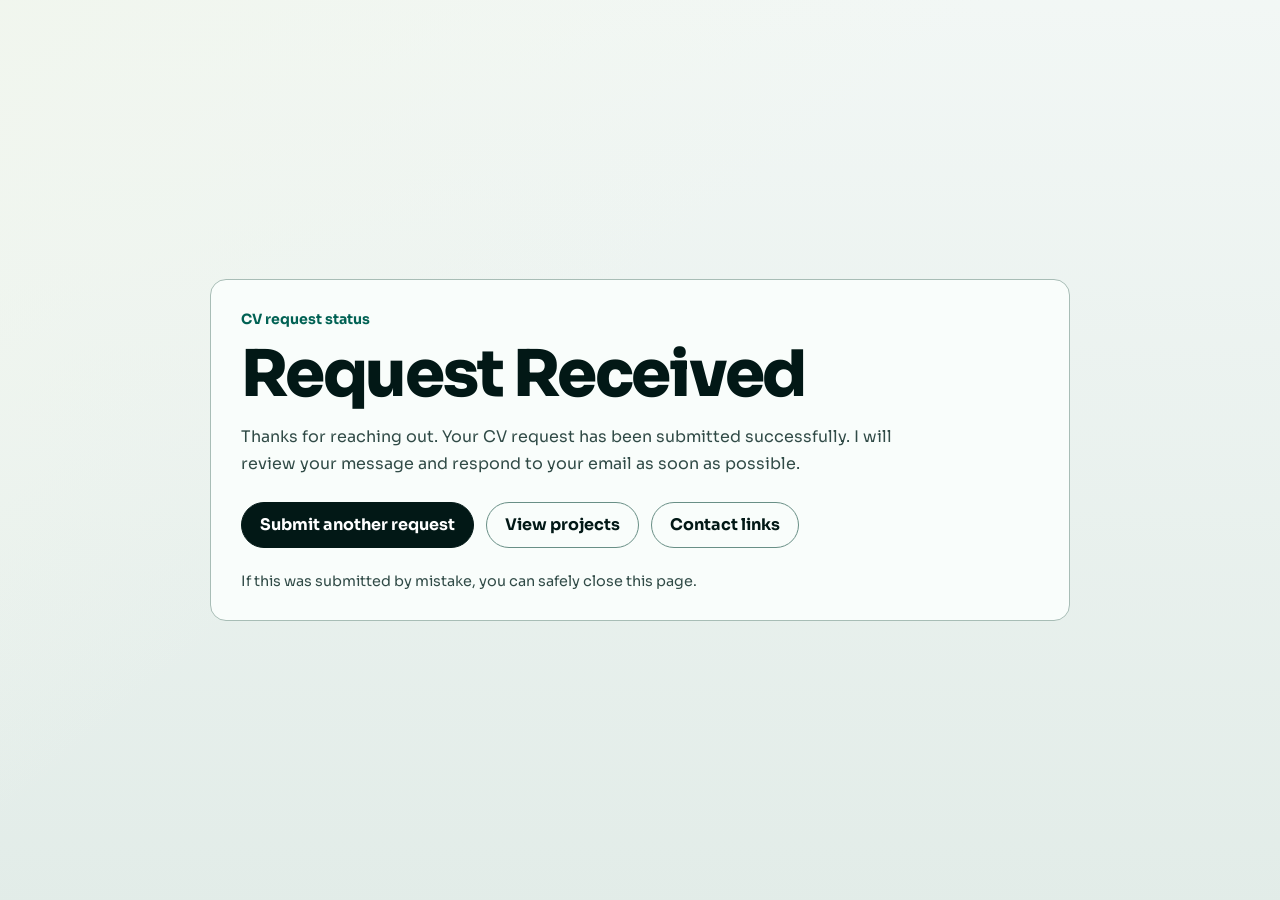
<file: success.html>
<!doctype html>
<html lang="en">
  <head>
    <meta charset="UTF-8" />
    <meta name="viewport" content="width=device-width, initial-scale=1.0" />
    <meta name="description" content="CV request sent successfully." />
    <meta name="theme-color" content="#f4f7f5" />
    <title>Request Sent | Berk Portfolio</title>
    <link rel="preconnect" href="https://fonts.googleapis.com" />
    <link rel="preconnect" href="https://fonts.gstatic.com" crossorigin />
    <link rel="preload" as="style" href="https://fonts.googleapis.com/css2?family=Sora:wght@400;500;600;700;800&display=swap" />
    <link href="https://fonts.googleapis.com/css2?family=Sora:wght@400;500;600;700;800&display=swap" rel="stylesheet" media="print" onload="this.media='all'" />
    <noscript>
      <link href="https://fonts.googleapis.com/css2?family=Sora:wght@400;500;600;700;800&display=swap" rel="stylesheet" />
    </noscript>
    <link rel="stylesheet" href="styles.css" />
    <style>
      .success-wrap {
        min-height: 100vh;
        display: grid;
        place-items: center;
        width: min(calc(100% - 32px), 860px);
        margin: 0 auto;
        padding: 40px 0;
      }

      .success-card {
        width: 100%;
        border-radius: var(--radius-lg);
        padding: 30px;
        display: grid;
        gap: 16px;
        background: var(--surface);
      }

      .success-kicker {
        margin: 0;
        font-size: 0.88rem;
        font-weight: 700;
        color: var(--accent-strong);
      }

      .success-title {
        margin: 0;
        font-weight: 800;
        line-height: 0.98;
        letter-spacing: -0.035em;
        font-size: clamp(2.3rem, 5vw, 4.2rem);
        text-wrap: balance;
      }

      .success-body {
        margin: 0;
        color: var(--muted);
        line-height: 1.7;
        max-width: 58ch;
      }

      .success-actions {
        display: flex;
        flex-wrap: wrap;
        gap: 12px;
        margin-top: 8px;
      }

      .success-note {
        margin: 8px 0 0;
        color: var(--muted);
        font-size: 0.9rem;
      }

      @media (max-width: 700px) {
        .success-card {
          border-radius: var(--radius-md);
          padding: 22px;
        }
      }
    </style>
  </head>
  <body>
    <main class="success-wrap">
      <section class="success-card glass" aria-labelledby="success-title">
        <p class="success-kicker">CV request status</p>
        <h1 class="success-title" id="success-title">Request Received</h1>
        <p class="success-body">
          Thanks for reaching out. Your CV request has been submitted successfully. I will review your message and respond to your email as soon as possible.
        </p>
        <div class="success-actions">
          <a class="button button-primary" href="index.html#cv-request">Submit another request</a>
          <a class="button button-secondary" href="index.html#projects">View projects</a>
          <a class="button button-secondary" href="index.html#contact">Contact links</a>
        </div>
        <p class="success-note">If this was submitted by mistake, you can safely close this page.</p>
      </section>
    </main>
  </body>
</html>
</file>
<file: styles.css>
:root {
  color-scheme: light;
  --bg: oklch(0.972 0.006 170);
  --bg-strong: oklch(0.935 0.012 170);
  --surface: oklch(0.99 0.004 170);
  --surface-strong: oklch(1 0 0);
  --panel: oklch(0.955 0.016 174);
  --text: oklch(0.19 0.03 185);
  --muted: oklch(0.39 0.032 185);
  --line: oklch(0.78 0.024 175);
  --line-strong: oklch(0.62 0.045 178);
  --accent: oklch(0.55 0.116 178);
  --accent-strong: oklch(0.43 0.105 181);
  --signal: oklch(0.63 0.14 52);
  --danger: oklch(0.46 0.16 28);
  --focus: oklch(0.57 0.15 178);
  --radius-lg: 16px;
  --radius-md: 12px;
  --radius-sm: 8px;
  --max-width: 1180px;
  --z-sticky: 20;
  --z-modal-backdrop: 50;
  --z-modal: 60;
  --ease-out: cubic-bezier(0.22, 1, 0.36, 1);
}

:root[data-theme="dark"] {
  color-scheme: dark;
  --bg: oklch(0.16 0.02 205);
  --bg-strong: oklch(0.205 0.025 205);
  --surface: oklch(0.215 0.024 205);
  --surface-strong: oklch(0.255 0.028 205);
  --panel: oklch(0.245 0.03 198);
  --text: oklch(0.93 0.012 170);
  --muted: oklch(0.74 0.024 178);
  --line: oklch(0.39 0.036 198);
  --line-strong: oklch(0.55 0.06 185);
  --accent: oklch(0.72 0.13 178);
  --accent-strong: oklch(0.81 0.12 176);
  --signal: oklch(0.76 0.13 63);
  --danger: oklch(0.72 0.15 28);
  --focus: oklch(0.78 0.15 178);
}

* {
  box-sizing: border-box;
}

html {
  scroll-behavior: smooth;
}

body {
  margin: 0;
  min-height: 100vh;
  overflow-x: hidden;
  color: var(--text);
  background:
    linear-gradient(140deg, color-mix(in oklch, var(--panel) 74%, white) 0%, transparent 42%),
    linear-gradient(180deg, var(--bg) 0%, var(--bg-strong) 100%);
  font-family: "Sora", system-ui, -apple-system, BlinkMacSystemFont, "Segoe UI", sans-serif;
  font-synthesis-weight: none;
  text-rendering: optimizeLegibility;
}

:root[data-theme="dark"] body {
  background:
    linear-gradient(140deg, color-mix(in oklch, var(--panel) 62%, black) 0%, transparent 46%),
    linear-gradient(180deg, var(--bg) 0%, oklch(0.12 0.018 205) 100%);
}

a {
  color: inherit;
  text-decoration: none;
}

img,
video {
  display: block;
  max-width: 100%;
}

button,
input,
textarea {
  font: inherit;
}

a:focus-visible,
button:focus-visible,
input:focus-visible,
textarea:focus-visible,
.lang-btn:focus-visible,
.theme-toggle:focus-visible,
.button:focus-visible,
.social-link:focus-visible,
.project-links a:focus-visible,
.nav-link:focus-visible,
.skills-carousel-item:focus-visible,
.certificate-card:focus-visible,
.pdf-modal-close:focus-visible,
.pdf-modal-link:focus-visible {
  outline: 2px solid var(--focus);
  outline-offset: 3px;
}

section {
  position: relative;
}

.sr-only {
  position: absolute;
  width: 1px;
  height: 1px;
  padding: 0;
  margin: -1px;
  overflow: hidden;
  clip: rect(0, 0, 0, 0);
  border: 0;
}

.topbar {
  position: sticky;
  top: 14px;
  z-index: var(--z-sticky);
  width: min(calc(100% - 32px), var(--max-width));
  margin: 18px auto 0;
  display: flex;
  align-items: center;
  justify-content: space-between;
  gap: 18px;
  padding: 12px 14px;
  border: 1px solid var(--line);
  border-radius: 999px;
  background: color-mix(in oklch, var(--surface) 88%, transparent);
  backdrop-filter: blur(14px);
  -webkit-backdrop-filter: blur(14px);
}

.brand {
  display: inline-flex;
  align-items: center;
  min-height: 36px;
  padding: 0 10px;
  font-size: 0.84rem;
  font-weight: 700;
  letter-spacing: 0.02em;
}

.nav {
  position: relative;
  display: flex;
  align-items: center;
  gap: 2px;
  color: var(--muted);
  padding: 3px;
  border: 1px solid var(--line);
  border-radius: 999px;
  isolation: isolate;
}

.nav-progress {
  position: absolute;
  left: 14px;
  right: 14px;
  bottom: -6px;
  height: 2px;
  border-radius: 999px;
  overflow: hidden;
  background: color-mix(in oklch, var(--line) 54%, transparent);
  pointer-events: none;
}

.nav-progress-fill {
  width: 100%;
  height: 100%;
  border-radius: inherit;
  transform: scaleX(var(--section-progress, 0));
  transform-origin: left center;
  background: var(--accent);
  transition: transform 180ms linear;
}

.nav-link {
  position: relative;
  z-index: 1;
  min-height: 32px;
  padding: 6px 12px;
  display: inline-flex;
  align-items: center;
  justify-content: center;
  border-radius: 999px;
  white-space: nowrap;
  font-size: 0.84rem;
  transition: color 180ms ease;
}

.nav-link:hover,
.nav-link.is-current {
  color: var(--text);
}

.nav-indicator {
  position: absolute;
  left: 0;
  top: 0;
  width: 1px;
  height: 1px;
  border-radius: 999px;
  pointer-events: none;
  opacity: 0;
  transform: translate3d(0, 0, 0) translate(-50%, -50%);
  background: color-mix(in oklch, var(--accent) 16%, transparent);
  border: 1px solid color-mix(in oklch, var(--accent) 42%, transparent);
  transition: transform 420ms var(--ease-out), width 360ms var(--ease-out), height 360ms var(--ease-out), opacity 160ms ease;
}

.nav-indicator.is-visible {
  opacity: 1;
}

.nav-indicator.is-instant {
  transition: none;
}

.topbar-actions,
.social-links {
  display: flex;
  align-items: center;
  gap: 8px;
}

.topbar-social-links .social-link {
  width: 38px;
  height: 38px;
}

.language-switch {
  display: inline-flex;
  align-items: center;
  gap: 4px;
  padding: 3px;
  border: 1px solid var(--line);
  border-radius: 999px;
}

.lang-btn {
  min-width: 38px;
  min-height: 30px;
  border: 0;
  border-radius: 999px;
  background: transparent;
  color: var(--muted);
  cursor: pointer;
  font-size: 0.76rem;
  font-weight: 700;
}

.lang-btn.is-current {
  color: var(--surface-strong);
  background: var(--text);
}

.theme-toggle,
.social-link {
  width: 38px;
  height: 38px;
  padding: 0;
  border: 1px solid var(--line);
  border-radius: 999px;
  background: transparent;
  color: var(--text);
  display: inline-flex;
  align-items: center;
  justify-content: center;
  cursor: pointer;
  transition: transform 160ms ease, border-color 160ms ease, background 160ms ease;
}

.theme-toggle:hover,
.social-link:hover {
  transform: translateY(-1px);
  border-color: var(--line-strong);
  background: color-mix(in oklch, var(--accent) 10%, transparent);
}

.theme-toggle-icon {
  width: 20px;
  height: 20px;
}

.theme-toggle-core,
.theme-toggle-ray,
.theme-toggle-mask {
  transform-origin: 12px 12px;
  transition: transform 280ms ease, opacity 280ms ease;
}

.theme-toggle-core {
  transform: scale(0.92);
}

:root[data-theme="dark"] .theme-toggle-core {
  transform: scale(1);
}

:root[data-theme="dark"] .theme-toggle-ray {
  transform: rotate(45deg) scale(0);
  opacity: 0;
}

:root[data-theme="dark"] .theme-toggle-mask {
  transform: translateX(6px);
}

.social-link img {
  width: 19px;
  height: 19px;
  object-fit: contain;
}

main {
  width: min(calc(100% - 32px), var(--max-width));
  margin: 0 auto;
  padding: 24px 0 88px;
}

.section {
  padding: clamp(52px, 8vw, 92px) 0;
}

.section:not(#hero) {
  content-visibility: auto;
  contain-intrinsic-size: 760px;
}

.section:not(#hero)::before {
  content: "";
  display: block;
  height: 1px;
  margin-bottom: clamp(26px, 5vw, 46px);
  background: linear-gradient(90deg, var(--line-strong), transparent 72%);
}

.hero {
  min-height: auto;
  display: grid;
  grid-template-columns: minmax(0, 0.92fr) minmax(360px, 1.08fr);
  gap: clamp(28px, 5vw, 66px);
  align-items: center;
  padding: 14px 0 18px;
}

.hero-copy {
  display: grid;
  align-content: center;
}

.eyebrow {
  margin: 0 0 14px;
  color: var(--accent-strong);
  font-size: 0.88rem;
  font-weight: 700;
}

:root[data-theme="dark"] .eyebrow {
  color: var(--accent);
}

.hero-copy h1,
.section-heading h2,
.contact-card h2,
.cv-request-intro h2 {
  margin: 0;
  color: var(--text);
  font-weight: 800;
  line-height: 0.98;
  letter-spacing: -0.035em;
  text-wrap: balance;
}

.hero-copy h1 {
  max-width: 8ch;
  font-size: clamp(3.6rem, 8vw, 5rem);
}

.hero-role {
  max-width: 15ch;
  margin: 14px 0 0;
  color: var(--text);
  font-size: clamp(1.3rem, 2.35vw, 1.85rem);
  font-weight: 700;
  line-height: 1.08;
  letter-spacing: -0.03em;
  text-wrap: balance;
}

.lede,
.about-card p,
.contact-card p,
.cv-request-intro p,
.projects-note,
.project-description,
.project-meta,
.experience-company,
.experience-period,
.experience-highlights-title,
.experience-highlights,
.certificate-meta,
.certificate-action,
.cv-form-status {
  color: var(--muted);
  line-height: 1.68;
}

.lede {
  max-width: 62ch;
  margin: 18px 0 0;
  font-size: 1.02rem;
  text-wrap: pretty;
}

.hero-actions {
  display: flex;
  flex-wrap: wrap;
  gap: 10px;
  margin-top: 22px;
}

.button {
  min-height: 46px;
  padding: 0 18px;
  display: inline-flex;
  align-items: center;
  justify-content: center;
  border: 1px solid var(--line-strong);
  border-radius: 999px;
  font-weight: 700;
  transition: transform 160ms ease, background 160ms ease, border-color 160ms ease;
}

.button:hover {
  transform: translateY(-1px);
}

.button-primary {
  color: var(--surface-strong);
  background: var(--text);
  border-color: var(--text);
}

.button-secondary {
  color: var(--text);
  background: transparent;
}

.hero-proof {
  margin: 22px 0 0;
  display: grid;
  grid-template-columns: repeat(3, minmax(0, 1fr));
  gap: 0;
  border-top: 1px solid var(--line);
  border-bottom: 1px solid var(--line);
}

.hero-proof div {
  padding: 9px 12px;
}

.hero-proof div:first-child {
  padding-left: 0;
}

.hero-proof div + div {
  border-left: 1px solid var(--line);
}

.hero-proof dt {
  margin: 0;
  color: var(--text);
  font-size: 0.8rem;
  font-weight: 800;
}

.hero-proof dd {
  margin: 3px 0 0;
  color: var(--muted);
  font-size: 0.76rem;
}

.hero-atlas {
  display: grid;
  grid-template-columns: 1fr 0.62fr;
  gap: 12px;
  align-items: stretch;
}

.atlas-panel,
.atlas-profile {
  position: relative;
  overflow: hidden;
  min-height: 122px;
  border: 1px solid var(--line);
  border-radius: var(--radius-lg);
  background: var(--surface);
}

.atlas-panel {
  color: #fff;
}

.atlas-panel-map {
  grid-column: 1 / -1;
  min-height: 215px;
}

.atlas-panel img {
  width: 100%;
  height: 100%;
  min-height: inherit;
  object-fit: cover;
  filter: saturate(0.95) contrast(1.03);
  transition: transform 500ms var(--ease-out), filter 500ms var(--ease-out);
}

.atlas-panel:hover img {
  transform: scale(1.025);
  filter: saturate(1.04) contrast(1.05);
}

.atlas-panel span {
  position: absolute;
  left: 14px;
  bottom: 14px;
  max-width: calc(100% - 28px);
  padding: 8px 10px;
  border-radius: 999px;
  background: rgb(0 0 0 / 0.58);
  color: #fff;
  font-size: 0.82rem;
  font-weight: 700;
}

.atlas-profile {
  display: grid;
  grid-template-columns: 60px minmax(0, 1fr);
  gap: 10px;
  align-items: center;
  min-height: 0;
  padding: 12px;
  background: var(--panel);
}

.atlas-profile img {
  width: 60px;
  height: 60px;
  object-fit: cover;
  object-position: center 35%;
  border-radius: 50%;
  border: 1px solid var(--line);
}

.atlas-profile span {
  display: block;
  color: var(--muted);
  font-size: 0.78rem;
  line-height: 1.35;
}

.atlas-profile strong {
  display: block;
  margin-top: 4px;
  font-size: 0.9rem;
  line-height: 1.25;
}

.section-heading {
  display: grid;
  grid-template-columns: minmax(0, 0.85fr) minmax(240px, 0.42fr);
  gap: 24px;
  align-items: end;
  margin-bottom: 28px;
}

.section-heading h2 {
  max-width: 14ch;
  font-size: clamp(2.35rem, 5vw, 4.7rem);
}

.section-heading-solo {
  grid-template-columns: minmax(0, 1fr);
  row-gap: 10px;
  max-width: 780px;
}

.projects-note {
  max-width: 34rem;
  margin: 0;
}

.glass {
  background: var(--surface);
  border: 1px solid var(--line);
}

.about-grid,
.experience-grid,
.projects-grid,
.certificates-grid,
.contact-layout {
  display: grid;
  gap: 14px;
}

.projects-grid {
  grid-template-columns: minmax(0, 1fr);
}

.project-card {
  display: grid;
  grid-template-columns: minmax(280px, 0.95fr) minmax(0, 1fr);
  gap: 18px 22px;
  align-items: start;
  padding: 16px;
  border-radius: var(--radius-lg);
  background: color-mix(in oklch, var(--surface) 86%, var(--panel));
  transition: transform 180ms ease, border-color 180ms ease;
}

.project-card:hover {
  transform: translateY(-2px);
  border-color: var(--line-strong);
}

.project-image {
  grid-row: 1 / span 6;
  aspect-ratio: 16 / 9;
  overflow: hidden;
  border: 1px solid var(--line);
  border-radius: var(--radius-md);
  background: oklch(0.12 0.02 205);
}

.project-image img,
.project-image video {
  width: 100%;
  height: 100%;
  object-fit: cover;
  object-position: center;
  transition: transform 420ms var(--ease-out), filter 420ms var(--ease-out);
}

.project-card:hover .project-image img,
.project-card:hover .project-image video {
  transform: scale(1.018);
}

.project-header {
  display: flex;
  align-items: start;
  justify-content: space-between;
  gap: 14px;
}

.project-title {
  margin: 0;
  font-size: clamp(1.35rem, 2.6vw, 2rem);
  line-height: 1.08;
  letter-spacing: -0.025em;
}

.project-badge,
.project-label {
  display: inline-flex;
  align-items: center;
  width: fit-content;
  border: 1px solid var(--line);
  border-radius: 999px;
  color: var(--muted);
  background: color-mix(in oklch, var(--panel) 65%, transparent);
  font-size: 0.78rem;
  font-weight: 700;
}

.project-badge {
  padding: 5px 9px;
}

.project-description {
  margin: 0;
  max-width: 72ch;
}

.project-meta,
.project-labels,
.project-links {
  display: flex;
  flex-wrap: wrap;
  gap: 8px;
}

.project-label {
  padding: 5px 9px;
}

.project-highlights {
  display: grid;
  gap: 6px;
}

.project-highlight {
  margin: 0;
  color: var(--muted);
  font-size: 0.9rem;
  line-height: 1.5;
}

.project-links {
  margin-top: 2px;
}

.project-links a {
  padding: 9px 12px;
  border: 1px solid var(--line-strong);
  border-radius: 999px;
  font-size: 0.88rem;
  font-weight: 700;
  color: var(--text);
  transition: background 160ms ease, border-color 160ms ease, transform 160ms ease;
}

.project-links a:hover {
  transform: translateY(-1px);
  background: color-mix(in oklch, var(--accent) 12%, transparent);
  border-color: var(--accent);
}

.experience-grid {
  grid-template-columns: minmax(0, 1fr);
}

.experience-card {
  display: grid;
  gap: 16px;
  padding: 20px;
  border-radius: var(--radius-lg);
  background: var(--surface);
}

.experience-top {
  display: grid;
  grid-template-columns: 76px minmax(0, 1fr);
  gap: 16px;
  align-items: start;
}

.experience-logo {
  width: 76px;
  height: 76px;
  padding: 10px;
  display: flex;
  align-items: center;
  justify-content: center;
  border: 1px solid var(--line);
  border-radius: var(--radius-md);
  background: var(--surface-strong);
}

.experience-logo img {
  width: 100%;
  height: 100%;
  object-fit: contain;
}

.experience-header {
  display: grid;
  gap: 5px;
}

.experience-badge,
.certificate-badge {
  margin: 0;
  color: var(--accent-strong);
  font-size: 0.78rem;
  font-weight: 700;
}

.experience-title {
  margin: 0;
  font-size: 1.25rem;
  line-height: 1.2;
}

.experience-company,
.experience-period,
.experience-highlights-title {
  margin: 0;
}

.experience-company a {
  text-decoration: underline;
  text-decoration-thickness: 1px;
  text-underline-offset: 3px;
}

.experience-metrics {
  display: grid;
  grid-template-columns: repeat(auto-fit, minmax(170px, 1fr));
  border-top: 1px solid var(--line);
  border-bottom: 1px solid var(--line);
}

.experience-metric {
  min-width: 0;
  padding: 14px 18px;
}

.experience-metric:first-child {
  padding-left: 0;
}

.experience-metric + .experience-metric {
  border-left: 1px solid var(--line);
}

.experience-metric-value {
  display: block;
  color: var(--text);
  font-size: clamp(1.9rem, 5vw, 3.2rem);
  font-weight: 800;
  line-height: 0.95;
  letter-spacing: -0.04em;
}

.experience-metric-caption {
  display: block;
  margin-top: 6px;
  color: var(--muted);
  font-size: 0.82rem;
  line-height: 1.35;
}

.experience-highlights {
  margin: 0;
  padding-left: 18px;
  display: grid;
  gap: 8px;
}

.about-grid {
  grid-template-columns: repeat(3, minmax(0, 1fr));
}

.about-card {
  padding: 18px;
  border-radius: var(--radius-md);
  background: var(--surface);
}

.about-card h3 {
  margin: 0 0 10px;
  font-size: 1.08rem;
}

.about-card p {
  margin: 0;
}

.skills-carousel-container {
  margin: 28px 0;
  overflow: hidden;
  border: 1px solid var(--line);
  border-radius: var(--radius-lg);
  background: var(--panel);
  position: relative;
  touch-action: pan-y;
  cursor: grab;
}

.skills-carousel-container.is-dragging {
  cursor: grabbing;
}

.skills-carousel-track {
  display: flex;
  gap: 18px;
  padding: 24px 20px 84px;
  will-change: transform;
  user-select: none;
}

.skills-carousel-item {
  min-width: 104px;
  flex-shrink: 0;
  position: relative;
  display: grid;
  justify-items: center;
  gap: 10px;
  border-radius: var(--radius-sm);
  cursor: pointer;
}

.skills-carousel-icon {
  width: 60px;
  height: 60px;
  display: flex;
  align-items: center;
  justify-content: center;
  border: 1px solid var(--line);
  border-radius: var(--radius-sm);
  background: var(--surface);
  transition: transform 180ms ease, border-color 180ms ease;
}

.skills-carousel-icon img {
  width: 38px;
  height: 38px;
  object-fit: contain;
}

.skills-carousel-item:hover .skills-carousel-icon,
.skills-carousel-item:focus-visible .skills-carousel-icon,
.skills-carousel-item.is-popover-open .skills-carousel-icon {
  transform: translateY(-2px);
  border-color: var(--line-strong);
}

.skills-carousel-label {
  color: var(--text);
  font-size: 0.74rem;
  font-weight: 700;
  text-align: center;
  white-space: nowrap;
}

.skills-carousel-popover {
  position: absolute;
  top: calc(100% + 10px);
  left: 50%;
  z-index: 4;
  width: max-content;
  min-width: 130px;
  max-width: 170px;
  padding: 9px 10px;
  display: grid;
  gap: 4px;
  color: var(--text);
  text-align: center;
  pointer-events: none;
  background: var(--surface-strong);
  border: 1px solid var(--line);
  border-radius: var(--radius-sm);
  opacity: 0;
  transform: translate(-50%, -4px);
  transition: opacity 160ms ease, transform 160ms ease;
}

.skills-carousel-item.is-popover-align-left .skills-carousel-popover {
  left: 0;
  transform: translate(0, -4px);
}

.skills-carousel-item.is-popover-align-right .skills-carousel-popover {
  right: 0;
  left: auto;
  transform: translate(0, -4px);
}

.skills-carousel-popover-title {
  overflow-wrap: anywhere;
  font-size: 0.8rem;
  font-weight: 800;
  line-height: 1.1;
}

.skills-carousel-popover-meta {
  overflow-wrap: anywhere;
  color: var(--muted);
  font-size: 0.7rem;
  line-height: 1.25;
}

.skills-carousel-item:hover .skills-carousel-popover,
.skills-carousel-item:focus-visible .skills-carousel-popover,
.skills-carousel-item.is-popover-open .skills-carousel-popover {
  opacity: 1;
  transform: translate(-50%, 0);
}

.skills-carousel-item.is-popover-align-left:hover .skills-carousel-popover,
.skills-carousel-item.is-popover-align-left:focus-visible .skills-carousel-popover,
.skills-carousel-item.is-popover-align-left.is-popover-open .skills-carousel-popover,
.skills-carousel-item.is-popover-align-right:hover .skills-carousel-popover,
.skills-carousel-item.is-popover-align-right:focus-visible .skills-carousel-popover,
.skills-carousel-item.is-popover-align-right.is-popover-open .skills-carousel-popover {
  transform: translate(0, 0);
}

.certificates-grid {
  grid-template-columns: repeat(auto-fit, minmax(230px, 1fr));
}

.certificate-card {
  width: 100%;
  padding: 18px;
  display: grid;
  gap: 10px;
  text-align: left;
  appearance: none;
  border: 1px solid var(--line);
  border-radius: var(--radius-md);
  background: var(--surface);
  color: inherit;
  cursor: pointer;
  transition: transform 160ms ease, border-color 160ms ease, background 160ms ease;
}

.certificate-card:hover {
  transform: translateY(-2px);
  border-color: var(--line-strong);
  background: var(--surface-strong);
}

.certificate-card-eu {
  border-color: color-mix(in oklch, var(--accent) 55%, var(--line));
}

.certificate-title {
  margin: 0;
  font-size: 1.02rem;
  line-height: 1.25;
}

.certificate-meta {
  display: flex;
  flex-wrap: wrap;
  gap: 8px 12px;
  font-size: 0.88rem;
}

.certificate-action {
  font-size: 0.88rem;
  font-weight: 700;
}

.pdf-modal {
  position: fixed;
  inset: 0;
  z-index: var(--z-modal-backdrop);
  display: flex;
  align-items: center;
  justify-content: center;
}

.pdf-modal-backdrop {
  position: absolute;
  inset: 0;
  background: rgb(0 0 0 / 0.72);
  backdrop-filter: blur(4px);
}

.pdf-modal-content {
  position: relative;
  z-index: var(--z-modal);
  width: min(980px, 92vw);
  height: min(80vh, 720px);
  display: grid;
  grid-template-rows: auto 1fr;
  overflow: hidden;
  border: 1px solid var(--line);
  border-radius: var(--radius-lg);
  background: var(--surface-strong);
}

.pdf-modal-header {
  display: grid;
  grid-template-columns: minmax(0, 1fr) auto auto;
  gap: 10px;
  align-items: center;
  padding: 12px 14px;
  border-bottom: 1px solid var(--line);
  background: var(--surface);
}

.pdf-modal-title {
  margin: 0;
  color: var(--muted);
  font-size: 0.86rem;
  font-weight: 700;
}

.pdf-modal-link,
.pdf-modal-close {
  border: 1px solid var(--line);
  border-radius: 999px;
  background: transparent;
  color: var(--text);
}

.pdf-modal-link {
  padding: 7px 12px;
  font-size: 0.84rem;
  font-weight: 700;
}

.pdf-modal-close {
  width: 34px;
  height: 34px;
  cursor: pointer;
  font-size: 22px;
}

.pdf-modal-frame {
  width: 100%;
  height: 100%;
  border: 0;
  background: oklch(0.12 0.02 205);
}

.contact-layout {
  grid-template-columns: minmax(0, 0.8fr) minmax(320px, 1fr);
  align-items: start;
}

.contact-card,
.cv-request-card {
  padding: 22px;
  border-radius: var(--radius-lg);
  background: var(--surface);
}

.contact-card {
  display: grid;
  gap: 22px;
}

.contact-card p {
  max-width: 56ch;
}

.cv-request-card {
  display: grid;
  gap: 20px;
}

.cv-request-intro h2 {
  font-size: clamp(2rem, 4vw, 3.4rem);
}

.cv-request-intro p {
  max-width: 62ch;
  margin: 10px 0 0;
}

.cv-request-form {
  display: grid;
  grid-template-columns: repeat(2, minmax(0, 1fr));
  gap: 14px;
}

.field-group {
  display: grid;
  gap: 8px;
}

.field-group label {
  color: var(--text);
  font-size: 0.8rem;
  font-weight: 700;
}

.field-group input,
.field-group textarea {
  width: 100%;
  border: 1px solid var(--line);
  border-radius: var(--radius-sm);
  padding: 12px 13px;
  background: var(--surface-strong);
  color: var(--text);
  transition: border-color 160ms ease, background 160ms ease;
}

.field-group input::placeholder,
.field-group textarea::placeholder {
  color: color-mix(in oklch, var(--muted) 88%, var(--text));
  opacity: 1;
}

.field-group textarea {
  min-height: 132px;
  resize: vertical;
}

.field-group input:focus,
.field-group textarea:focus {
  outline: none;
  border-color: var(--focus);
  background: var(--surface);
}

.field-group-email,
.field-group-full,
.cv-request-form .button,
.cv-form-status {
  grid-column: 1 / -1;
}

.cv-request-form .button {
  justify-self: start;
}

.cv-request-form .button:disabled {
  opacity: 0.65;
  cursor: not-allowed;
}

.cv-form-status {
  margin: 0;
  font-size: 0.9rem;
}

.cv-form-status.is-error {
  color: var(--danger);
}

.reveal {
  opacity: 1;
  transform: none;
  filter: none;
}

.reveal.is-visible {
  opacity: 1;
}

.liquid-cursor {
  position: fixed;
  left: 0;
  top: 0;
  z-index: 70;
  width: 22px;
  height: 22px;
  border: 1px solid var(--accent);
  border-radius: 999px;
  pointer-events: none;
  opacity: 0;
  transition: width 160ms ease, height 160ms ease, opacity 160ms ease;
}

.liquid-cursor.is-active {
  width: 34px;
  height: 34px;
}

.cursor-magnify-target {
  will-change: transform;
}

@media (max-width: 980px) {
  .topbar {
    align-items: flex-start;
    border-radius: var(--radius-lg);
  }

  .nav {
    order: 3;
    width: 100%;
    overflow-x: auto;
    justify-content: flex-start;
  }

  .topbar {
    flex-wrap: wrap;
  }

  .hero,
  .section-heading,
  .contact-layout {
    grid-template-columns: 1fr;
  }

  .hero {
    min-height: auto;
  }

  .hero-atlas {
    grid-template-columns: 1fr 1fr;
  }

  .atlas-panel-map {
    min-height: 260px;
  }

  .project-card {
    grid-template-columns: 1fr;
  }

  .project-image {
    grid-row: auto;
  }

  .about-grid {
    grid-template-columns: 1fr;
  }
}

@media (max-width: 700px) {
  .topbar {
    width: min(calc(100% - 20px), var(--max-width));
    margin-top: 10px;
    padding: 10px;
  }

  .nav {
    display: none;
  }

  .topbar-actions {
    margin-left: auto;
  }

  .topbar-social-links {
    display: none;
  }

  main {
    width: min(calc(100% - 20px), var(--max-width));
    padding-top: 26px;
  }

  .section {
    padding: 42px 0;
  }

  .hero-copy h1 {
    max-width: 8ch;
    font-size: clamp(3rem, 15vw, 3.8rem);
  }

  .hero-role {
    max-width: 20ch;
    margin-top: 12px;
    font-size: clamp(1.12rem, 6vw, 1.42rem);
    line-height: 1.16;
  }

  .lede {
    display: -webkit-box;
    margin-top: 12px;
    overflow: hidden;
    -webkit-box-orient: vertical;
    -webkit-line-clamp: 3;
    font-size: 0.9rem;
    line-height: 1.55;
  }

  .hero-actions {
    margin-top: 16px;
  }

  .hero-proof {
    display: none;
  }

  .hero-atlas,
  .atlas-profile,
  .experience-top,
  .cv-request-form,
  .hero-proof {
    grid-template-columns: 1fr;
  }

  .hero-proof div,
  .hero-proof div:first-child {
    padding: 12px 0;
  }

  .hero-proof div + div {
    border-top: 1px solid var(--line);
    border-left: 0;
  }

  .atlas-panel-map,
  .atlas-panel {
    min-height: 178px;
  }

  .atlas-panel-terminal,
  .atlas-profile {
    display: none;
  }

  .atlas-profile img {
    width: 64px;
    height: 64px;
  }

  .section-heading h2 {
    font-size: clamp(2rem, 12vw, 3.1rem);
  }

  .project-card,
  .experience-card,
  .contact-card,
  .cv-request-card {
    padding: 14px;
  }

  .project-header {
    display: grid;
  }

  .experience-metrics {
    grid-template-columns: 1fr;
  }

  .experience-metric,
  .experience-metric:first-child {
    padding: 12px 0;
  }

  .experience-metric + .experience-metric {
    border-top: 1px solid var(--line);
    border-left: 0;
  }

  .skills-carousel-track {
    gap: 14px;
    padding: 20px 14px 78px;
  }

  .skills-carousel-item {
    min-width: 88px;
  }

  .skills-carousel-icon {
    width: 54px;
    height: 54px;
  }

  .skills-carousel-icon img {
    width: 32px;
    height: 32px;
  }

  .pdf-modal-header {
    grid-template-columns: 1fr auto;
  }

  .pdf-modal-link {
    grid-column: 1 / -1;
    width: fit-content;
  }
}

@media (prefers-reduced-motion: reduce) {
  html {
    scroll-behavior: auto;
  }

  *,
  *::before,
  *::after {
    animation-duration: 0.01ms !important;
    animation-iteration-count: 1 !important;
    transition-duration: 0.01ms !important;
    scroll-behavior: auto !important;
  }

  .project-card,
  .project-image img,
  .project-image video,
  .atlas-panel img,
  .button,
  .nav a,
  .nav-indicator {
    transform: none !important;
  }

  .nav-indicator,
  .nav-progress-fill,
  .skills-carousel-track {
    animation: none !important;
    transition: none !important;
  }
}
</file>
